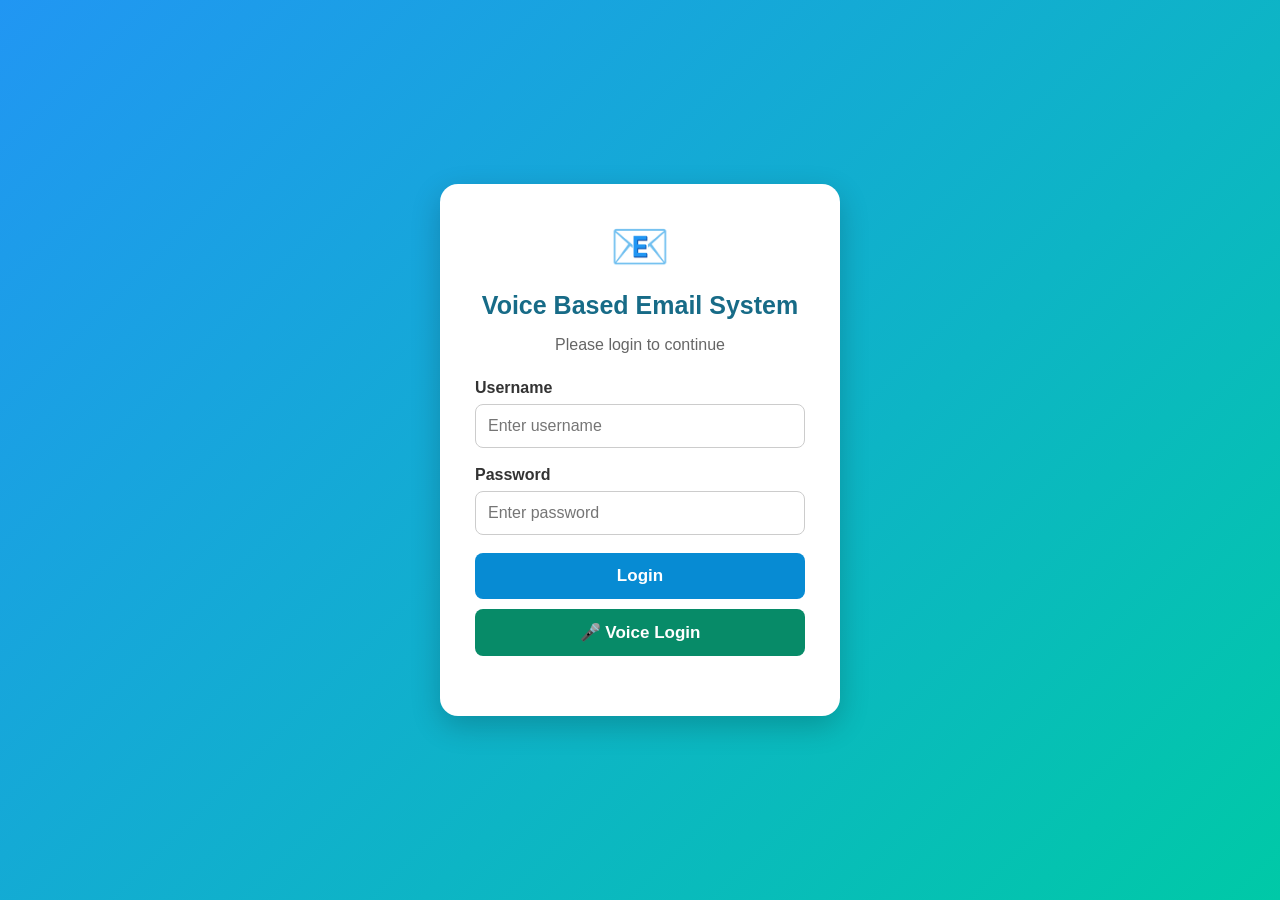
<file: login.html>
<!DOCTYPE html>
<html lang="en">
<head>
    <meta charset="UTF-8">
    <meta name="viewport" content="width=device-width, initial-scale=1.0">

    <title>Voice Email System - Login</title>

    <style>
        * {
            box-sizing: border-box;
        }

        body {
            margin: 0;
            min-height: 100vh;
            display: flex;
            justify-content: center;
            align-items: center;
            font-family: Arial, sans-serif;
            background: linear-gradient(135deg, #2196f3, #00c9a7);
        }

        .login-card {
            width: 90%;
            max-width: 400px;
            padding: 35px;
            background: white;
            border-radius: 18px;
            box-shadow: 0 10px 30px rgba(0, 0, 0, 0.2);
            text-align: center;
        }

        .icon {
            font-size: 48px;
            margin-bottom: 10px;
        }

        h1 {
            color: #176b87;
            font-size: 25px;
            margin-bottom: 8px;
        }

        p {
            color: #666;
            margin-bottom: 25px;
        }

        label {
            display: block;
            text-align: left;
            margin-bottom: 7px;
            font-weight: bold;
            color: #333;
        }

        input {
            width: 100%;
            padding: 12px;
            margin-bottom: 18px;
            border: 1px solid #ccc;
            border-radius: 8px;
            font-size: 16px;
        }

        input:focus {
            outline: none;
            border-color: #2196f3;
        }

        button {
            width: 100%;
            padding: 13px;
            background: #078bd3;
            color: white;
            border: none;
            border-radius: 8px;
            font-size: 17px;
            font-weight: bold;
            cursor: pointer;
            margin-bottom: 10px;
        }

        button:hover {
            background: #056da8;
        }

        button:disabled {
            opacity: 0.6;
            cursor: not-allowed;
        }

        .voice-button {
            background: #078b68;
        }

        .voice-button:hover {
            background: #056b51;
        }

        .error {
            color: #d93025;
            margin-bottom: 15px;
        }

        #voiceStatus {
            margin-top: 15px;
            margin-bottom: 0;
            font-size: 14px;
            overflow-wrap: anywhere;
        }
    </style>
</head>

<body>

    <div class="login-card">

        <div class="icon">📧</div>

        <h1>Voice Based Email System</h1>

        <p>Please login to continue</p>

        <form action="/login" method="POST" id="loginForm">

            <label for="username">Username</label>

            <input
                type="text"
                id="username"
                name="username"
                placeholder="Enter username"
                required
                autocomplete="off"
            >

            <label for="password">Password</label>

            <input
                type="password"
                id="password"
                name="password"
                placeholder="Enter password"
                required
                autocomplete="new-password"
            >

            <button type="submit" id="loginButton">
                Login
            </button>

        </form>

        <button
            type="button"
            id="voiceLogin"
            class="voice-button"
        >
            🎤 Voice Login
        </button>

        <p id="voiceStatus" aria-live="polite"></p>

    </div>

    <script>
        const usernameBox = document.getElementById("username");
        const passwordBox = document.getElementById("password");
        const loginForm = document.getElementById("loginForm");
        const voiceLoginButton = document.getElementById("voiceLogin");
        const loginButton = document.getElementById("loginButton");
        const voiceStatus = document.getElementById("voiceStatus");

        const SpeechRecognition =
            window.SpeechRecognition ||
            window.webkitSpeechRecognition;

        let cancelled = false;

        function speak(text) {
            return new Promise(resolve => {
                window.speechSynthesis.cancel();

                const utterance = new SpeechSynthesisUtterance(text);

                utterance.lang = "en-IN";
                utterance.rate = 0.9;

                utterance.onend = resolve;
                utterance.onerror = resolve;

                window.speechSynthesis.speak(utterance);
            });
        }

        function listen() {
            return new Promise((resolve, reject) => {

                if (!SpeechRecognition) {
                    reject(
                        new Error(
                            "Voice recognition is not supported. Please use Google Chrome."
                        )
                    );
                    return;
                }

                const recognition = new SpeechRecognition();

                recognition.lang = "en-IN";
                recognition.continuous = false;
                recognition.interimResults = false;
                recognition.maxAlternatives = 1;

                recognition.onresult = event => {
                    const result =
                        event.results[0][0].transcript.trim();

                    resolve(result);
                };

                recognition.onerror = event => {
                    reject(
                        new Error(
                            event.error === "not-allowed"
                                ? "Please allow microphone access."
                                : "I could not hear you. Please try again."
                        )
                    );
                };

                recognition.onnomatch = () => {
                    reject(
                        new Error("Speech not recognized. Please try again.")
                    );
                };

                recognition.start();
            });
        }

        async function ask(question) {
            voiceStatus.textContent = question;

            await speak(question);

            return await listen();
        }

        function normalizeAnswer(text) {
            return text
                .toLowerCase()
                .trim()
                .replace(/[.,!?]/g, "");
        }

        async function askConfirmation(label, value) {

            while (true) {

                const answer = normalizeAnswer(
                    await ask(
                        "You said " + value +
                        ". Is your " + label +
                        " correct? Please say correct or incorrect."
                    )
                );

                if (
                    answer === "correct" ||
                    answer === "yes" ||
                    answer === "right"
                ) {
                    return true;
                }

                if (
                    answer === "incorrect" ||
                    answer === "wrong" ||
                    answer === "no"
                ) {
                    return false;
                }

                await speak(
                    "Please say correct or incorrect."
                );
            }
        }

        async function getUsername() {

            while (true) {

                const spokenUsername = (
                    await ask("Please say your username.")
                ).trim();

                usernameBox.value = spokenUsername;

                if (
                    await askConfirmation(
                        "username",
                        spokenUsername
                    )
                ) {
                    return;
                }

                usernameBox.value = "";

                await speak(
                    "Please say your username again."
                );
            }
        }

        function convertSpokenDigits(text) {

            const digitWords = {
                "zero": "0",
                "oh": "0",
                "one": "1",
                "two": "2",
                "to": "2",
                "too": "2",
                "three": "3",
                "four": "4",
                "for": "4",
                "five": "5",
                "six": "6",
                "seven": "7",
                "eight": "8",
                "ate": "8",
                "nine": "9"
            };

            return text
                .toLowerCase()
                .replace(/[.,-]/g, " ")
                .split(/\s+/)
                .map(word => digitWords[word] ?? word)
                .join("");
        }

        async function getPassword() {

            while (true) {

                const spokenPassword = await ask(
                    "Please say your password one digit at a time."
                );

                const password = convertSpokenDigits(
                    spokenPassword
                );

                passwordBox.value = password;

                // Do not speak the actual password aloud.
                if (
                    await askConfirmation(
                        "password",
                        "the password you entered"
                    )
                ) {
                    return;
                }

                passwordBox.value = "";

                await speak(
                    "Please say your password again."
                );
            }
        }

        async function startVoiceLogin() {

            cancelled = false;
            voiceLoginButton.disabled = true;
            loginButton.disabled = true;

            try {

                if (!SpeechRecognition) {
                    throw new Error(
                        "Please open this page in Google Chrome to use voice login."
                    );
                }

                await getUsername();

                await getPassword();

                while (true) {

                    const action = normalizeAnswer(
                        await ask(
                            "Say Login to log in, or Cancel to stop."
                        )
                    );

                    if (
                        action === "login" ||
                        action === "log in"
                    ) {
                        voiceStatus.textContent = "Logging in...";

                        await speak("Logging in now.");

                        loginForm.requestSubmit();

                        return;
                    }

                    if (
                        action === "cancel" ||
                        action === "stop"
                    ) {
                        cancelled = true;

                        usernameBox.value = "";
                        passwordBox.value = "";

                        voiceStatus.textContent = "Login cancelled.";

                        await speak("Login cancelled.");

                        return;
                    }

                    await speak(
                        "Please say Login or Cancel."
                    );
                }

            } catch (error) {

                voiceStatus.textContent =
                    error.message ||
                    "Voice login failed. Please try again.";

                await speak(voiceStatus.textContent);

            } finally {

                voiceLoginButton.disabled = false;
                loginButton.disabled = false;
            }
        }

        voiceLoginButton.addEventListener(
            "click",
            startVoiceLogin
        );
    </script>

</body>
</html>
</file>
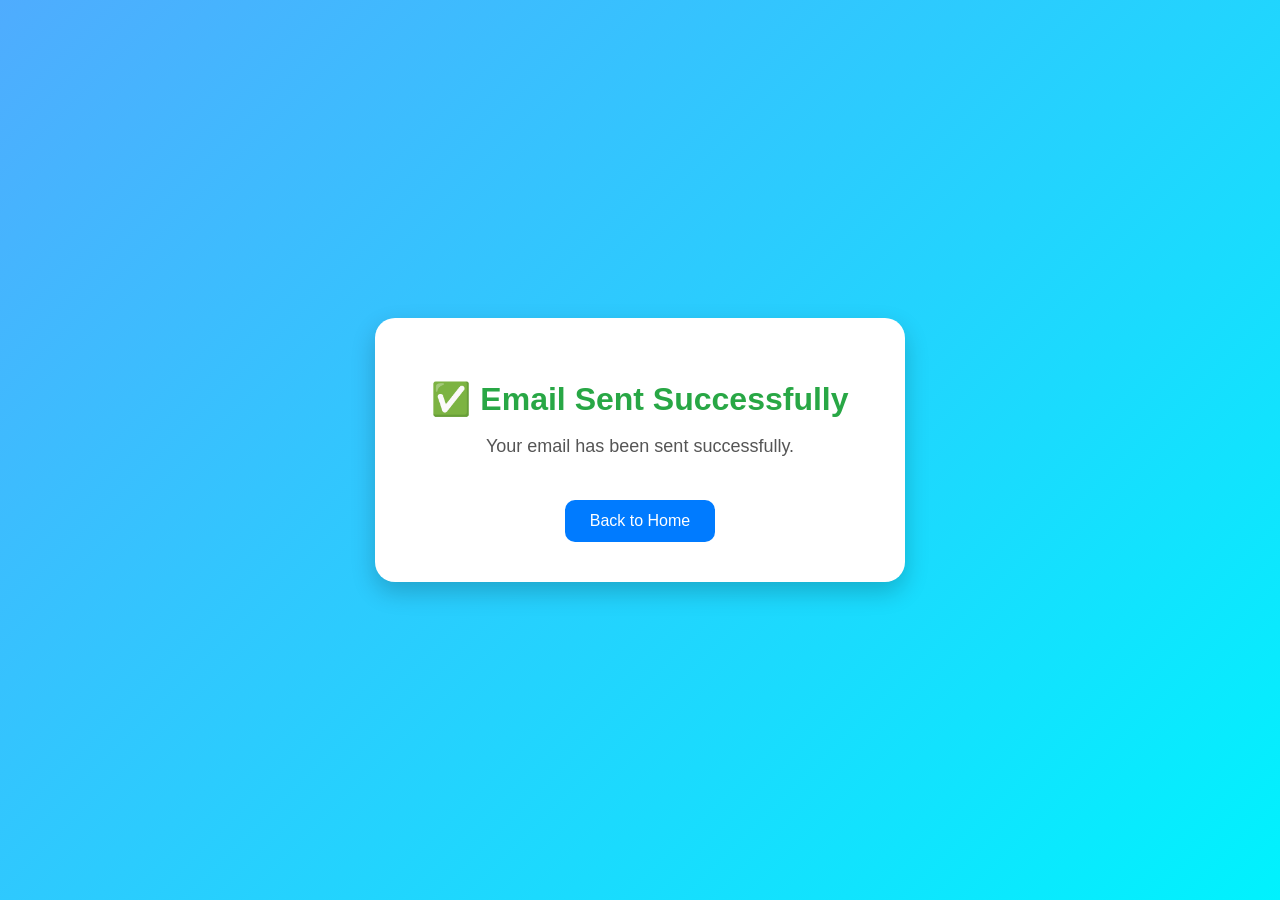
<file: success.html>
<!DOCTYPE html>
<html lang="en">
<head>
    <meta charset="UTF-8">
    <meta name="viewport" content="width=device-width, initial-scale=1.0">
    <title>Email Sent</title>

    <style>
        body{
            margin:0;
            padding:0;
            background:linear-gradient(135deg,#4facfe,#00f2fe);
            font-family:Arial, sans-serif;
            display:flex;
            justify-content:center;
            align-items:center;
            height:100vh;
        }

        .card{
            background:white;
            padding:40px;
            border-radius:20px;
            box-shadow:0 10px 25px rgba(0,0,0,0.2);
            text-align:center;
            width:450px;
        }

        h1{
            color:#28a745;
            margin-bottom:15px;
        }

        p{
            font-size:18px;
            color:#555;
        }

        button{
            margin-top:25px;
            padding:12px 25px;
            border:none;
            border-radius:10px;
            background:#007BFF;
            color:white;
            font-size:16px;
            cursor:pointer;
        }

        button:hover{
            background:#0056b3;
        }
    </style>

</head>

<body>

<div class="card">

    <h1>✅ Email Sent Successfully</h1>

    <p>Your email has been sent successfully.</p>

    <button onclick="window.location.href='/'">
        Back to Home
    </button>

</div>

<script>

window.onload = function(){

    let speech = new SpeechSynthesisUtterance(
        "Email sent successfully"
    );

    speech.lang = "en-US";

    window.speechSynthesis.speak(speech);

};

</script>

</body>
</html>
</file>
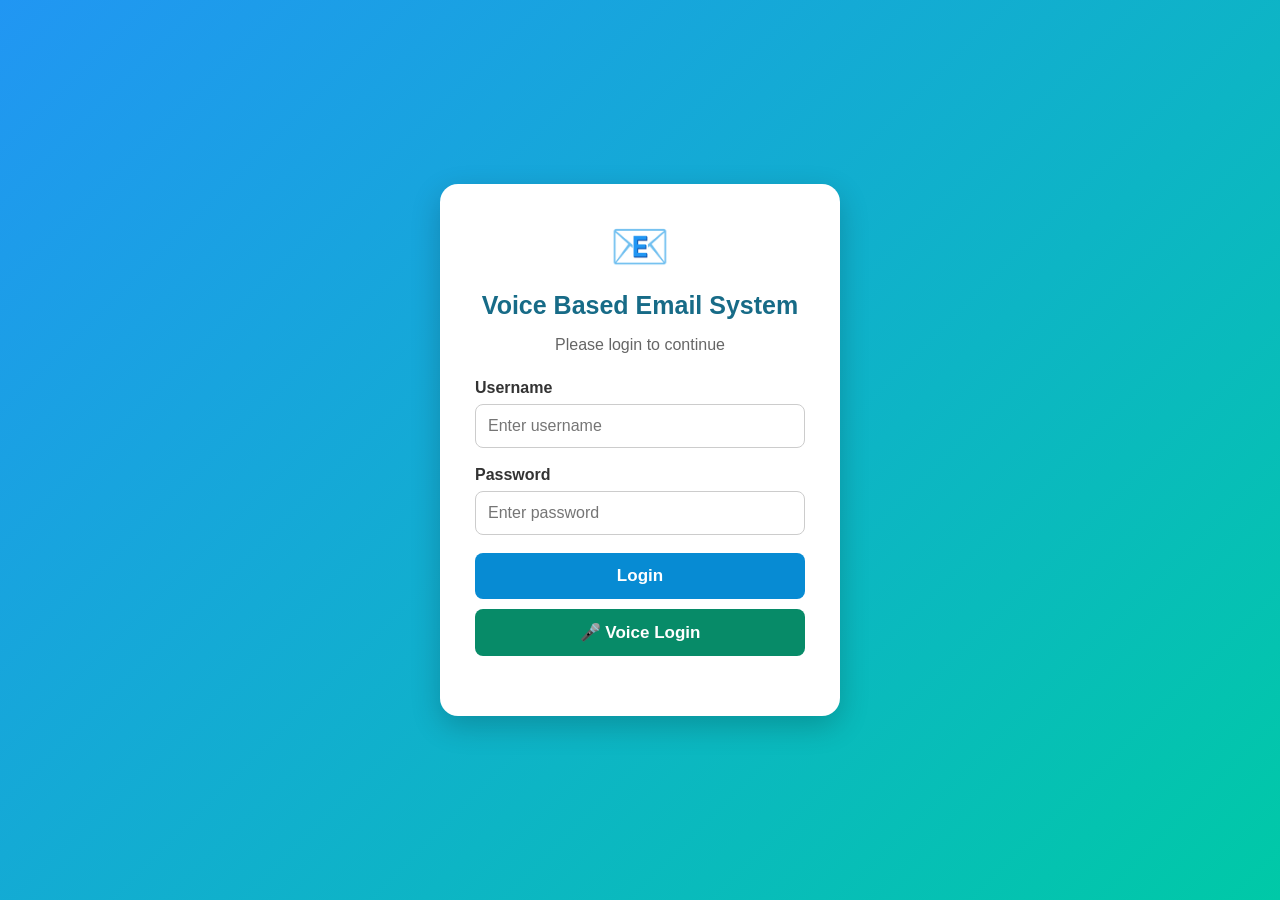
<file: templates/login.html>
<!DOCTYPE html>
<html lang="en">
<head>
    <meta charset="UTF-8">
    <meta name="viewport" content="width=device-width, initial-scale=1.0">

    <title>Voice Email System - Login</title>

    <style>
        * {
            box-sizing: border-box;
        }

        body {
            margin: 0;
            min-height: 100vh;
            display: flex;
            justify-content: center;
            align-items: center;
            font-family: Arial, sans-serif;
            background: linear-gradient(135deg, #2196f3, #00c9a7);
        }

        .login-card {
            width: 90%;
            max-width: 400px;
            padding: 35px;
            background: white;
            border-radius: 18px;
            box-shadow: 0 10px 30px rgba(0, 0, 0, 0.2);
            text-align: center;
        }

        .icon {
            font-size: 48px;
            margin-bottom: 10px;
        }

        h1 {
            color: #176b87;
            font-size: 25px;
            margin-bottom: 8px;
        }

        p {
            color: #666;
            margin-bottom: 25px;
        }

        label {
            display: block;
            text-align: left;
            margin-bottom: 7px;
            font-weight: bold;
            color: #333;
        }

        input {
            width: 100%;
            padding: 12px;
            margin-bottom: 18px;
            border: 1px solid #ccc;
            border-radius: 8px;
            font-size: 16px;
        }

        input:focus {
            outline: none;
            border-color: #2196f3;
        }

        button {
            width: 100%;
            padding: 13px;
            background: #078bd3;
            color: white;
            border: none;
            border-radius: 8px;
            font-size: 17px;
            font-weight: bold;
            cursor: pointer;
            margin-bottom: 10px;
        }

        button:hover {
            background: #056da8;
        }

        button:disabled {
            opacity: 0.6;
            cursor: not-allowed;
        }

        .voice-button {
            background: #078b68;
        }

        .voice-button:hover {
            background: #056b51;
        }

        .error {
            color: #d93025;
            margin-bottom: 15px;
        }

        #voiceStatus {
            margin-top: 15px;
            margin-bottom: 0;
            font-size: 14px;
            overflow-wrap: anywhere;
        }
    </style>
</head>

<body>

    <div class="login-card">

        <div class="icon">📧</div>

        <h1>Voice Based Email System</h1>

        <p>Please login to continue</p>

        <form action="/login" method="POST" id="loginForm">

            <label for="username">Username</label>

            <input
                type="text"
                id="username"
                name="username"
                placeholder="Enter username"
                required
                autocomplete="off"
            >

            <label for="password">Password</label>

            <input
                type="password"
                id="password"
                name="password"
                placeholder="Enter password"
                required
                autocomplete="new-password"
            >

            <button type="submit" id="loginButton">
                Login
            </button>

        </form>

        <button
            type="button"
            id="voiceLogin"
            class="voice-button"
        >
            🎤 Voice Login
        </button>

        <p id="voiceStatus" aria-live="polite"></p>

    </div>

    <script>
        const usernameBox = document.getElementById("username");
        const passwordBox = document.getElementById("password");
        const loginForm = document.getElementById("loginForm");
        const voiceLoginButton = document.getElementById("voiceLogin");
        const loginButton = document.getElementById("loginButton");
        const voiceStatus = document.getElementById("voiceStatus");

        const SpeechRecognition =
            window.SpeechRecognition ||
            window.webkitSpeechRecognition;

        let cancelled = false;

        function speak(text) {
            return new Promise(resolve => {
                window.speechSynthesis.cancel();

                const utterance = new SpeechSynthesisUtterance(text);

                utterance.lang = "en-IN";
                utterance.rate = 0.9;

                utterance.onend = resolve;
                utterance.onerror = resolve;

                window.speechSynthesis.speak(utterance);
            });
        }

        function listen() {
            return new Promise((resolve, reject) => {

                if (!SpeechRecognition) {
                    reject(
                        new Error(
                            "Voice recognition is not supported. Please use Google Chrome."
                        )
                    );
                    return;
                }

                const recognition = new SpeechRecognition();

                recognition.lang = "en-IN";
                recognition.continuous = false;
                recognition.interimResults = false;
                recognition.maxAlternatives = 1;

                recognition.onresult = event => {
                    const result =
                        event.results[0][0].transcript.trim();

                    resolve(result);
                };

                recognition.onerror = event => {
                    reject(
                        new Error(
                            event.error === "not-allowed"
                                ? "Please allow microphone access."
                                : "I could not hear you. Please try again."
                        )
                    );
                };

                recognition.onnomatch = () => {
                    reject(
                        new Error("Speech not recognized. Please try again.")
                    );
                };

                recognition.start();
            });
        }

        async function ask(question) {
            voiceStatus.textContent = question;

            await speak(question);

            return await listen();
        }

        function normalizeAnswer(text) {
            return text
                .toLowerCase()
                .trim()
                .replace(/[.,!?]/g, "");
        }

        async function askConfirmation(label, value) {

            while (true) {

                const answer = normalizeAnswer(
                    await ask(
                        "You said " + value +
                        ". Is your " + label +
                        " correct? Please say correct or incorrect."
                    )
                );

                if (
                    answer === "correct" ||
                    answer === "yes" ||
                    answer === "right"
                ) {
                    return true;
                }

                if (
                    answer === "incorrect" ||
                    answer === "wrong" ||
                    answer === "no"
                ) {
                    return false;
                }

                await speak(
                    "Please say correct or incorrect."
                );
            }
        }

        async function getUsername() {

            while (true) {

                const spokenUsername = (
                    await ask("Please say your username.")
                ).trim();

                usernameBox.value = spokenUsername;

                if (
                    await askConfirmation(
                        "username",
                        spokenUsername
                    )
                ) {
                    return;
                }

                usernameBox.value = "";

                await speak(
                    "Please say your username again."
                );
            }
        }

        function convertSpokenDigits(text) {

            const digitWords = {
                "zero": "0",
                "oh": "0",
                "one": "1",
                "two": "2",
                "to": "2",
                "too": "2",
                "three": "3",
                "four": "4",
                "for": "4",
                "five": "5",
                "six": "6",
                "seven": "7",
                "eight": "8",
                "ate": "8",
                "nine": "9"
            };

            return text
                .toLowerCase()
                .replace(/[.,-]/g, " ")
                .split(/\s+/)
                .map(word => digitWords[word] ?? word)
                .join("");
        }

        async function getPassword() {

            while (true) {

                const spokenPassword = await ask(
                    "Please say your password one digit at a time."
                );

                const password = convertSpokenDigits(
                    spokenPassword
                );

                passwordBox.value = password;

                // Do not speak the actual password aloud.
                if (
                    await askConfirmation(
                        "password",
                        "the password you entered"
                    )
                ) {
                    return;
                }

                passwordBox.value = "";

                await speak(
                    "Please say your password again."
                );
            }
        }

        async function startVoiceLogin() {

            cancelled = false;
            voiceLoginButton.disabled = true;
            loginButton.disabled = true;

            try {

                if (!SpeechRecognition) {
                    throw new Error(
                        "Please open this page in Google Chrome to use voice login."
                    );
                }

                await getUsername();

                await getPassword();

                while (true) {

                    const action = normalizeAnswer(
                        await ask(
                            "Say Login to log in, or Cancel to stop."
                        )
                    );

                    if (
                        action === "login" ||
                        action === "log in"
                    ) {
                        voiceStatus.textContent = "Logging in...";

                        await speak("Logging in now.");

                        loginForm.requestSubmit();

                        return;
                    }

                    if (
                        action === "cancel" ||
                        action === "stop"
                    ) {
                        cancelled = true;

                        usernameBox.value = "";
                        passwordBox.value = "";

                        voiceStatus.textContent = "Login cancelled.";

                        await speak("Login cancelled.");

                        return;
                    }

                    await speak(
                        "Please say Login or Cancel."
                    );
                }

            } catch (error) {

                voiceStatus.textContent =
                    error.message ||
                    "Voice login failed. Please try again.";

                await speak(voiceStatus.textContent);

            } finally {

                voiceLoginButton.disabled = false;
                loginButton.disabled = false;
            }
        }

        voiceLoginButton.addEventListener(
            "click",
            startVoiceLogin
        );
    </script>

</body>
</html>
</file>
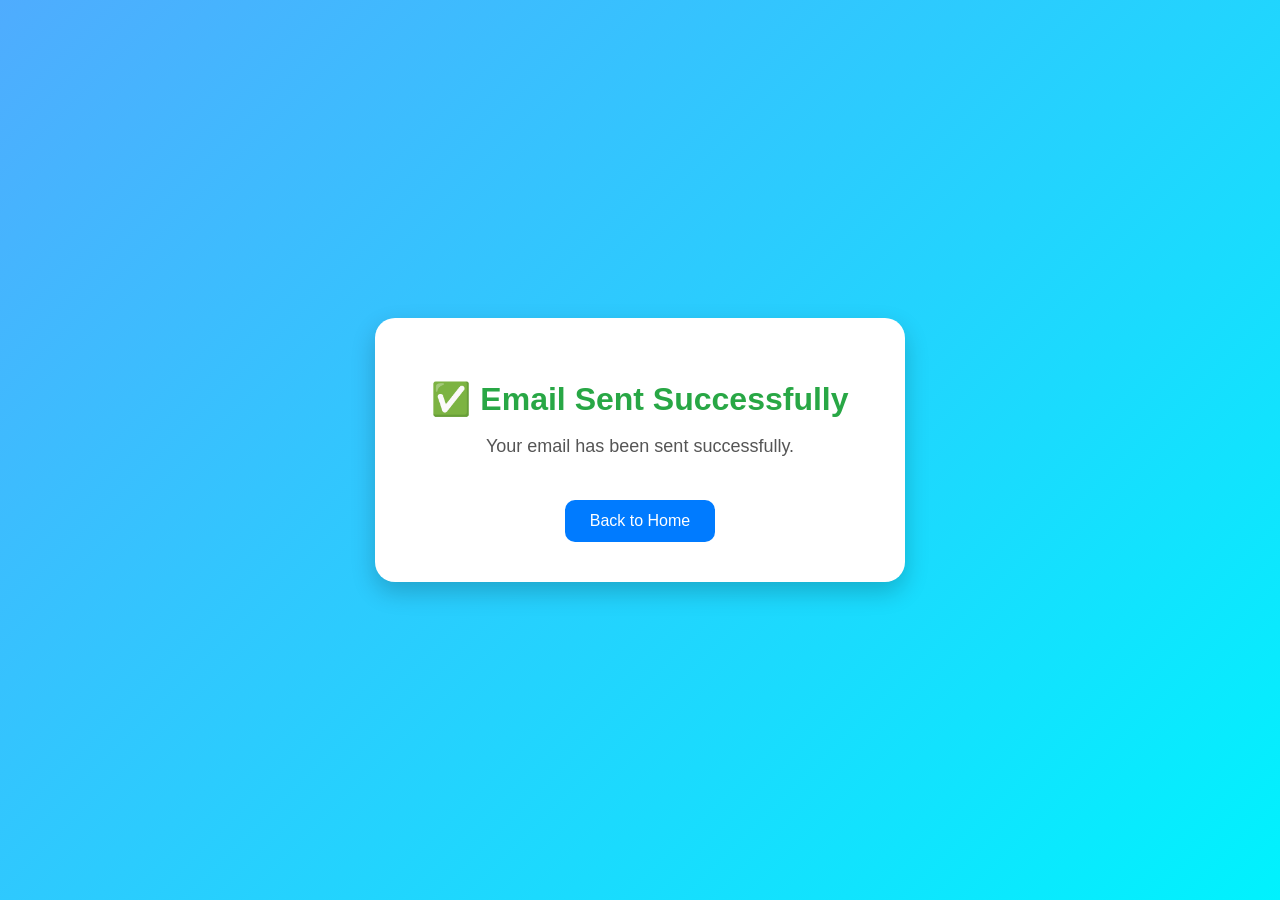
<file: templates/success.html>
<!DOCTYPE html>
<html lang="en">
<head>
    <meta charset="UTF-8">
    <meta name="viewport" content="width=device-width, initial-scale=1.0">
    <title>Email Sent</title>

    <style>
        body{
            margin:0;
            padding:0;
            background:linear-gradient(135deg,#4facfe,#00f2fe);
            font-family:Arial, sans-serif;
            display:flex;
            justify-content:center;
            align-items:center;
            height:100vh;
        }

        .card{
            background:white;
            padding:40px;
            border-radius:20px;
            box-shadow:0 10px 25px rgba(0,0,0,0.2);
            text-align:center;
            width:450px;
        }

        h1{
            color:#28a745;
            margin-bottom:15px;
        }

        p{
            font-size:18px;
            color:#555;
        }

        button{
            margin-top:25px;
            padding:12px 25px;
            border:none;
            border-radius:10px;
            background:#007BFF;
            color:white;
            font-size:16px;
            cursor:pointer;
        }

        button:hover{
            background:#0056b3;
        }
    </style>

</head>

<body>

<div class="card">

    <h1>✅ Email Sent Successfully</h1>

    <p>Your email has been sent successfully.</p>

    <button onclick="window.location.href='/'">
        Back to Home
    </button>

</div>

<script>

window.onload = function(){

    let speech = new SpeechSynthesisUtterance(
        "Email sent successfully"
    );

    speech.lang = "en-US";

    window.speechSynthesis.speak(speech);

};

</script>

</body>
</html>
</file>
